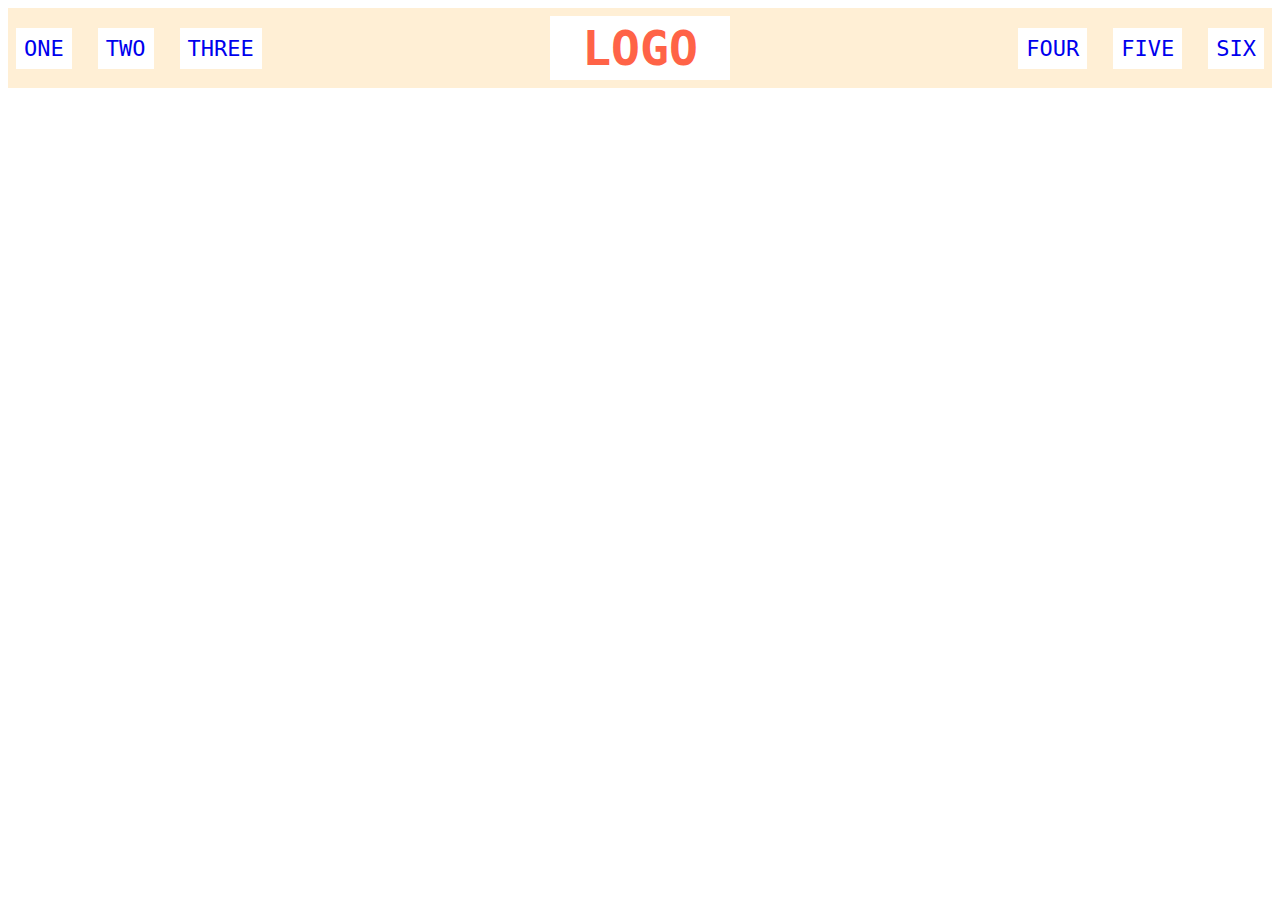
<file: flex/02-flex-header/index.html>
<!DOCTYPE html>
<html lang="en">
  <head>
    <meta charset="UTF-8">
    <meta http-equiv="X-UA-Compatible" content="IE=edge">
    <meta name="viewport" content="width=device-width, initial-scale=1.0">
    <title>Flex Header</title>
    <link rel="stylesheet" href="style.css">
  </head>
  <body>
    <div class="header">
      <div class="left-links">
        <ul>
          <li><a href="#">ONE</a></li>
          <li><a href="#">TWO</a></li>
          <li><a href="#">THREE</a></li>
        </ul>
      </div>
      <div class="logo">LOGO</div>
      <div class="right-links">
        <ul>
          <li><a href="#">FOUR</a></li>
          <li><a href="#">FIVE</a></li>
          <li><a href="#">SIX</a></li>
        </ul>
      </div>
    </div>
  </body>
</html>

<!-- 

1. header div: flexbox with 3 flex items. justify content to the center and ends?
2. link divs: flexbox with list items as flex items? we might need to try turning ul into a flex box

-->
</file>
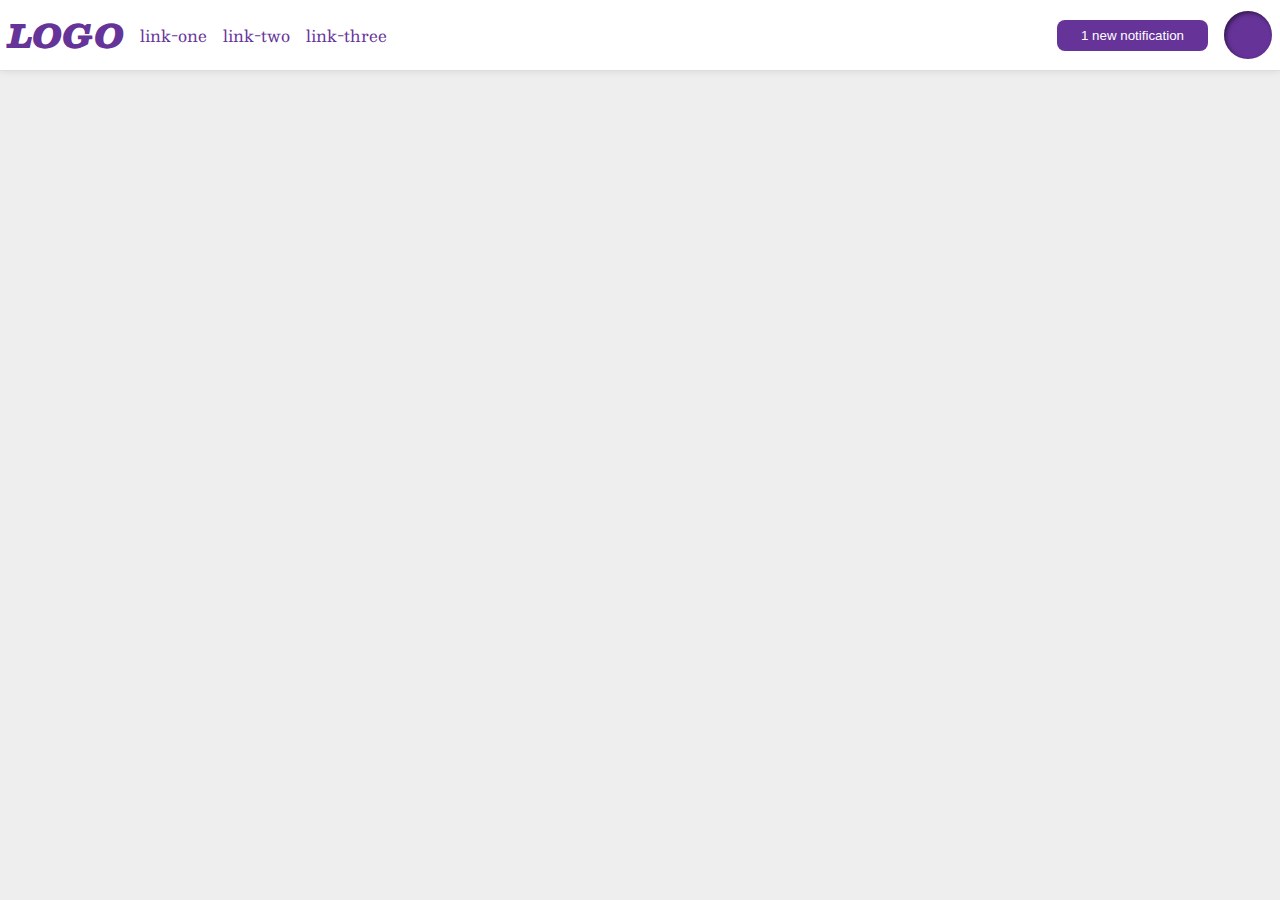
<file: flex/03-flex-header-2/index.html>
<!DOCTYPE html>
<html lang="en">
  <head>
    <meta charset="UTF-8">
    <meta http-equiv="X-UA-Compatible" content="IE=edge">
    <meta name="viewport" content="width=device-width, initial-scale=1.0">
    <title>Flex Header 2</title>
    <link rel="stylesheet" href="style.css">
  </head>
  <body>
    <div class="header">
      <div class="left">
        <div class="logo">
          LOGO
        </div>
        <ul class="links">
          <li><a href="https://google.com">link-one</a></li>
          <li><a href="https://google.com">link-two</a></li>
          <li><a href="https://google.com">link-three</a></li>
        </ul>  
      </div>
      <div class="right">
        <button class="notifications">
          1 new notification
        </button>
        <div class="profile-image"></div>  
      </div>
    </div>
  </body>
</html>
</file>
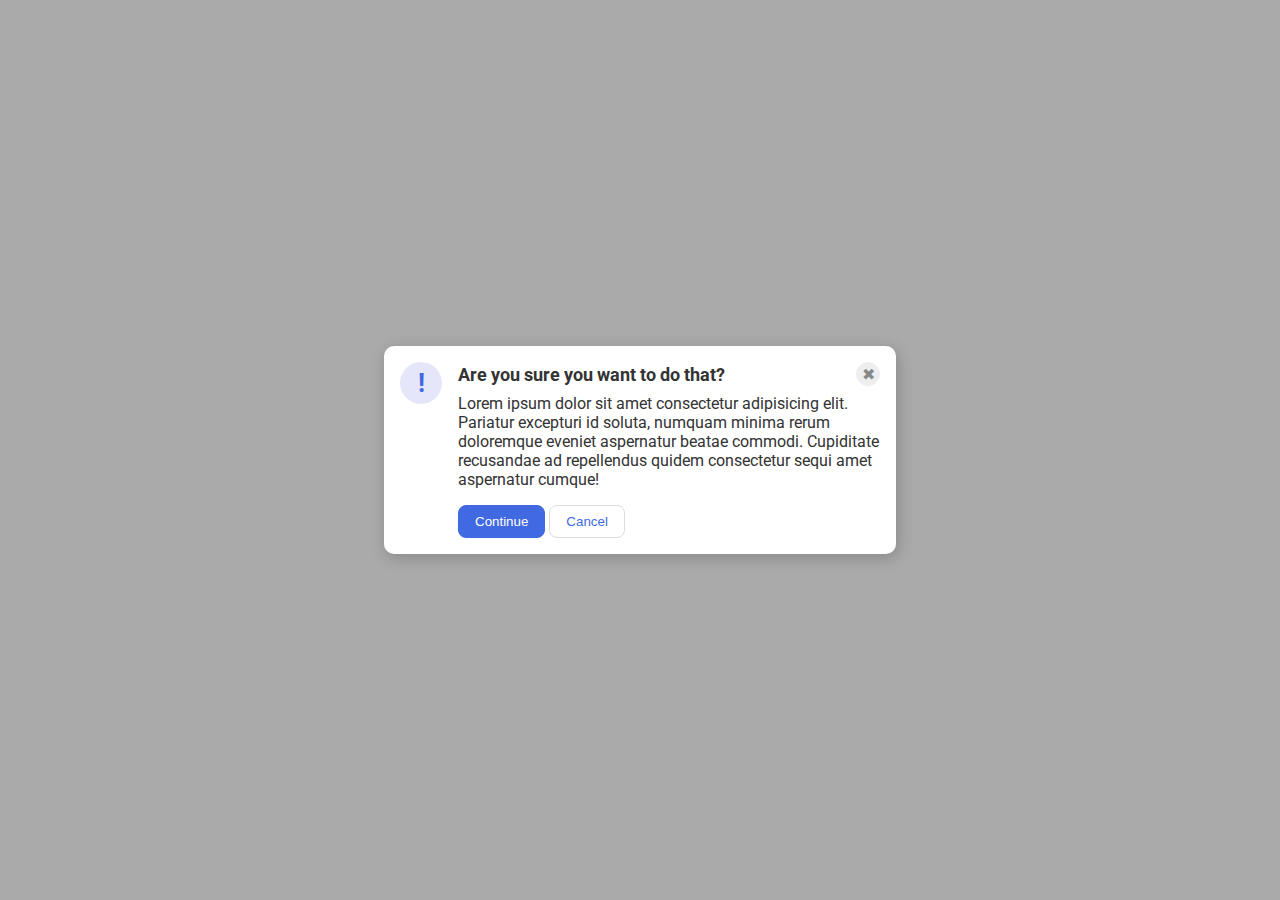
<file: flex/05-flex-modal/index.html>
<!DOCTYPE html>
<html lang="en">
  <head>
    <meta charset="UTF-8">
    <meta http-equiv="X-UA-Compatible" content="IE=edge">
    <meta name="viewport" content="width=device-width, initial-scale=1.0">
    <link rel="stylesheet" href="style.css">
    <title>Modal</title>
  </head>
  <body>
    <div class="modal">
      <div class="icon">!</div>
      <div class="container">
        <div class="header">
          Are you sure you want to do that?
          <button class="close-button">✖</button>
        </div>
        <div class="text">Lorem ipsum dolor sit amet consectetur adipisicing elit. Pariatur excepturi id soluta, numquam minima rerum doloremque eveniet aspernatur beatae commodi. Cupiditate recusandae ad repellendus quidem consectetur sequi amet aspernatur cumque!</div>
        <button class="continue">Continue</button>
        <button class="cancel">Cancel</button>
      </div>
    </div>
  </body>
</html>


<!--

ignore the icon for now

flex container (align vertically)
  flex container (align horizontally)
    header, close button
  text
  continue, cancel button

-->
</file>
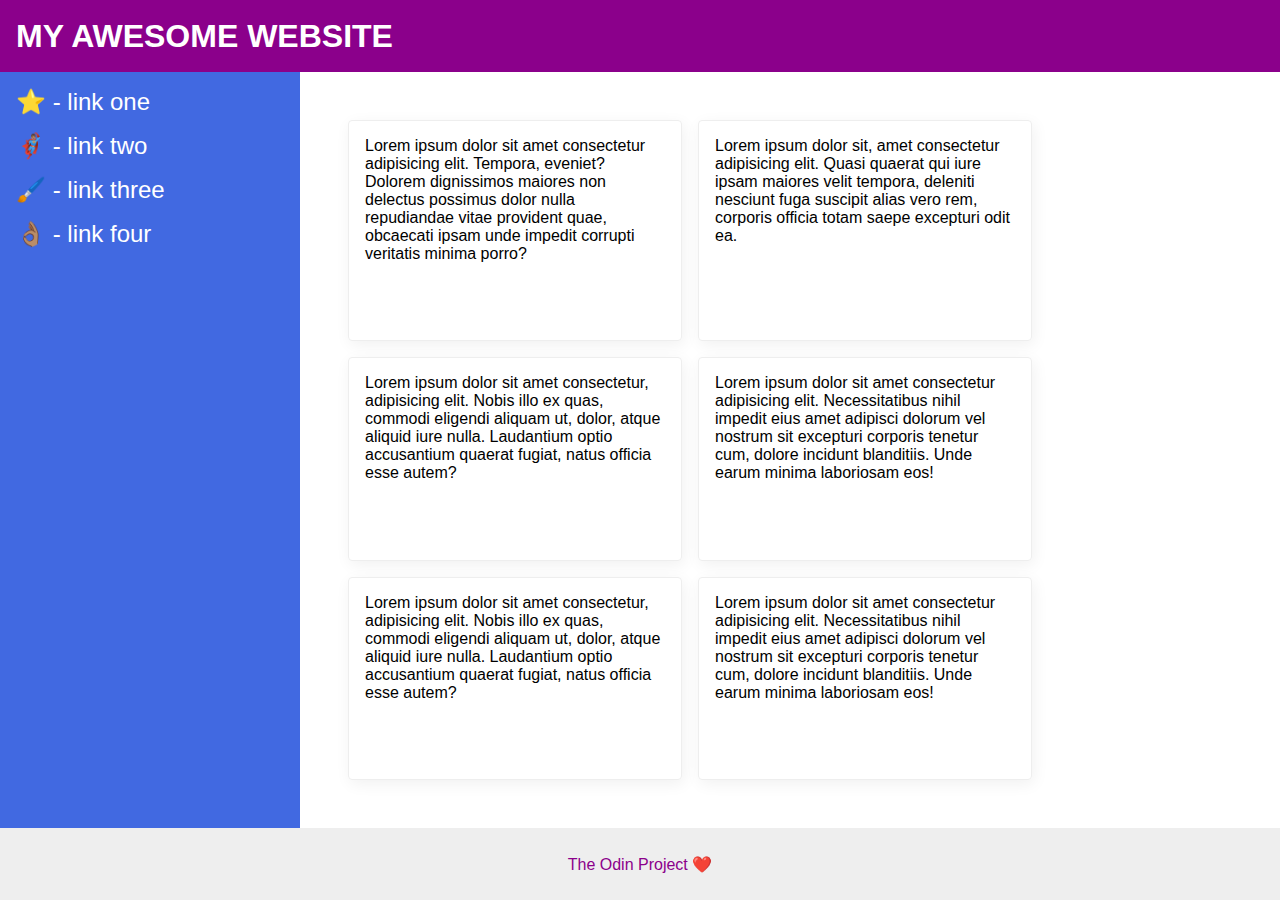
<file: flex/07-flex-layout-2/index.html>
<!DOCTYPE html>
<html lang="en">
  <head>
    <meta charset="UTF-8">
    <meta http-equiv="X-UA-Compatible" content="IE=edge">
    <meta name="viewport" content="width=device-width, initial-scale=1.0">
    <title>The Holy Grail</title>
    <link rel="stylesheet" href="style.css">
  </head>
  <body>
    <div class="header">
      MY AWESOME WEBSITE
    </div>
    
    <div class="container">
      <div class="sidebar">
        <ul>
          <li><a href="#">⭐ - link one</a></li>
          <li><a href="#">🦸🏽‍♂️ - link two</a></li>
          <li><a href="#">🖌️ - link three</a></li>
          <li><a href="#">👌🏽 - link four</a></li>
        </ul>
      </div>
  
      <div class="card-container">
        <div class="card">Lorem ipsum dolor sit amet consectetur adipisicing elit. Tempora, eveniet? Dolorem dignissimos maiores non delectus possimus dolor nulla repudiandae vitae provident quae, obcaecati ipsam unde impedit corrupti veritatis minima porro?</div>
        <div class="card">Lorem ipsum dolor sit, amet consectetur adipisicing elit. Quasi quaerat qui iure ipsam maiores velit tempora, deleniti nesciunt fuga suscipit alias vero rem, corporis officia totam saepe excepturi odit ea.</div>
        <div class="card">Lorem ipsum dolor sit amet consectetur, adipisicing elit. Nobis illo ex quas, commodi eligendi aliquam ut, dolor, atque aliquid iure nulla. Laudantium optio accusantium quaerat fugiat, natus officia esse autem?</div>
        <div class="card">Lorem ipsum dolor sit amet consectetur adipisicing elit. Necessitatibus nihil impedit eius amet adipisci dolorum vel nostrum sit excepturi corporis tenetur cum, dolore incidunt blanditiis. Unde earum minima laboriosam eos!</div>
        <div class="card">Lorem ipsum dolor sit amet consectetur, adipisicing elit. Nobis illo ex quas, commodi eligendi aliquam ut, dolor, atque aliquid iure nulla. Laudantium optio accusantium quaerat fugiat, natus officia esse autem?</div>
        <div class="card">Lorem ipsum dolor sit amet consectetur adipisicing elit. Necessitatibus nihil impedit eius amet adipisci dolorum vel nostrum sit excepturi corporis tenetur cum, dolore incidunt blanditiis. Unde earum minima laboriosam eos!</div>
      </div>
    </div>
    
    <div class="footer">
      The Odin Project ❤️
    </div>
  </body>
</html>
</file>
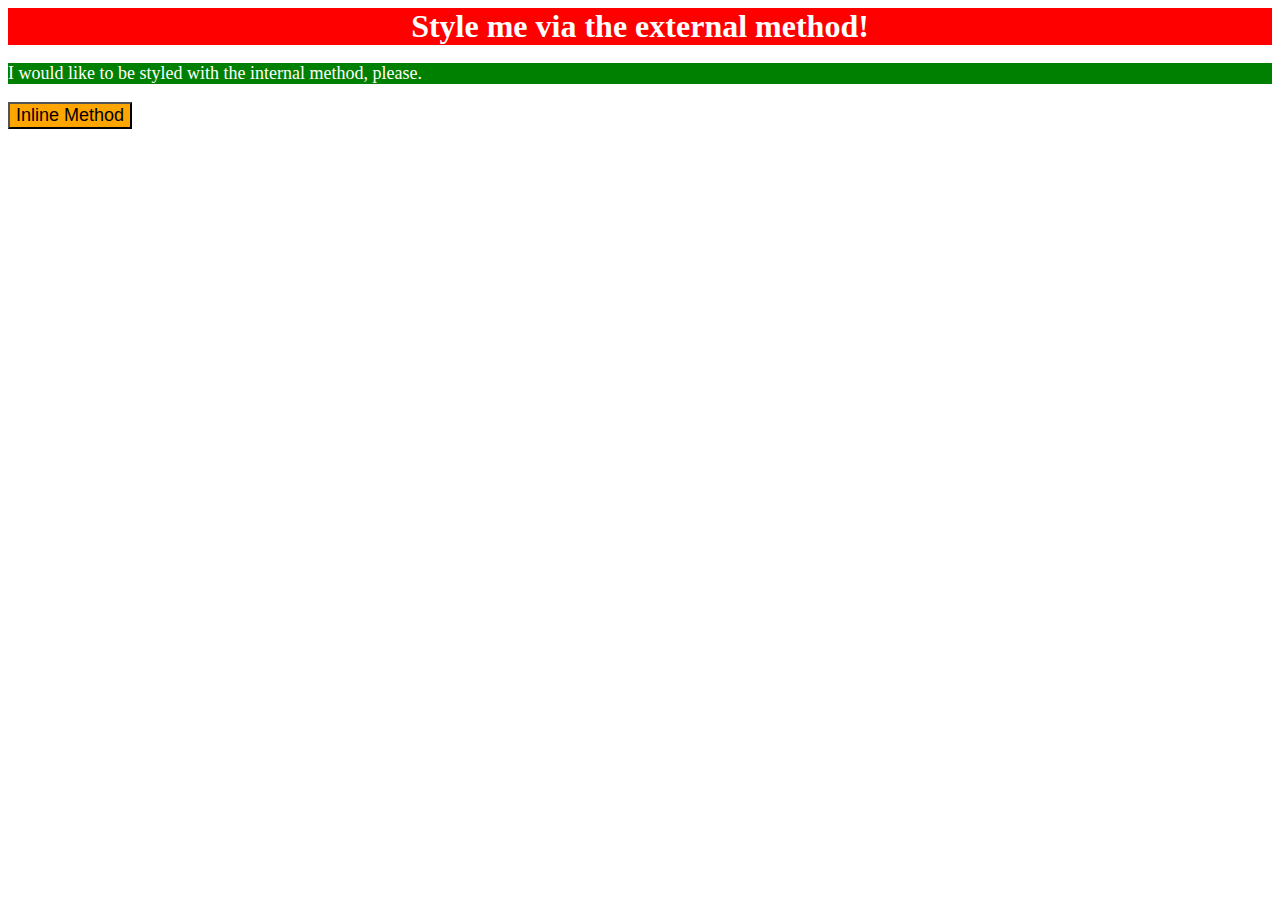
<file: foundations/01-css-methods/index.html>
<!DOCTYPE html>
<html lang="en">
  <head>
    <meta charset="UTF-8">
    <meta http-equiv="X-UA-Compatible" content="IE=edge">
    <meta name="viewport" content="width=device-width, initial-scale=1.0">
    <title>Methods for Adding CSS</title>
    <link rel="stylesheet" href="styles.css">
    <style>
      p {
        background-color: green;
        color: white;
        font-size: 18px;
      }
    </style>
  </head>
  <body>
    <div>Style me via the external method!</div>
    <p>I would like to be styled with the internal method, please.</p>
    <button style="background-color: orange; font-size: 18px;">Inline Method</button>
  </body>
</html>
</file>
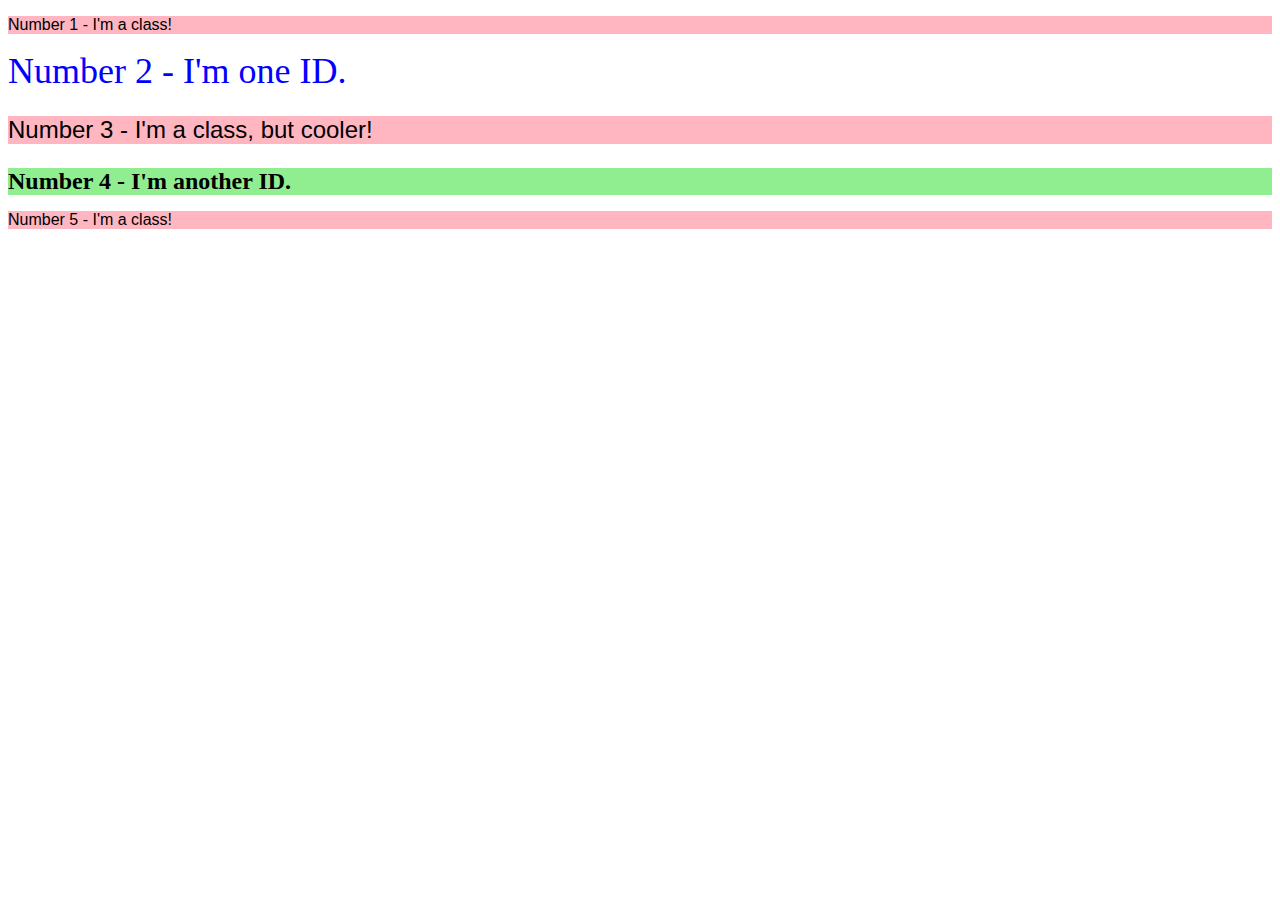
<file: foundations/02-class-id-selectors/index.html>
<!DOCTYPE html>
<html lang="en">
  <head>
    <meta charset="UTF-8">
    <meta http-equiv="X-UA-Compatible" content="IE=edge">
    <meta name="viewport" content="width=device-width, initial-scale=1.0">
    <title>Class and ID Selectors</title>
    <link rel="stylesheet" href="style.css">
  </head>
  <body>
    <p class="odd">Number 1 - I'm a class!</p>
    <div id="two">Number 2 - I'm one ID.</div>
    <p class="odd third">Number 3 - I'm a class, but cooler!</p>
    <div id="four">Number 4 - I'm another ID.</div>
    <p class="odd">Number 5 - I'm a class!</p>
  </body>
</html>
</file>
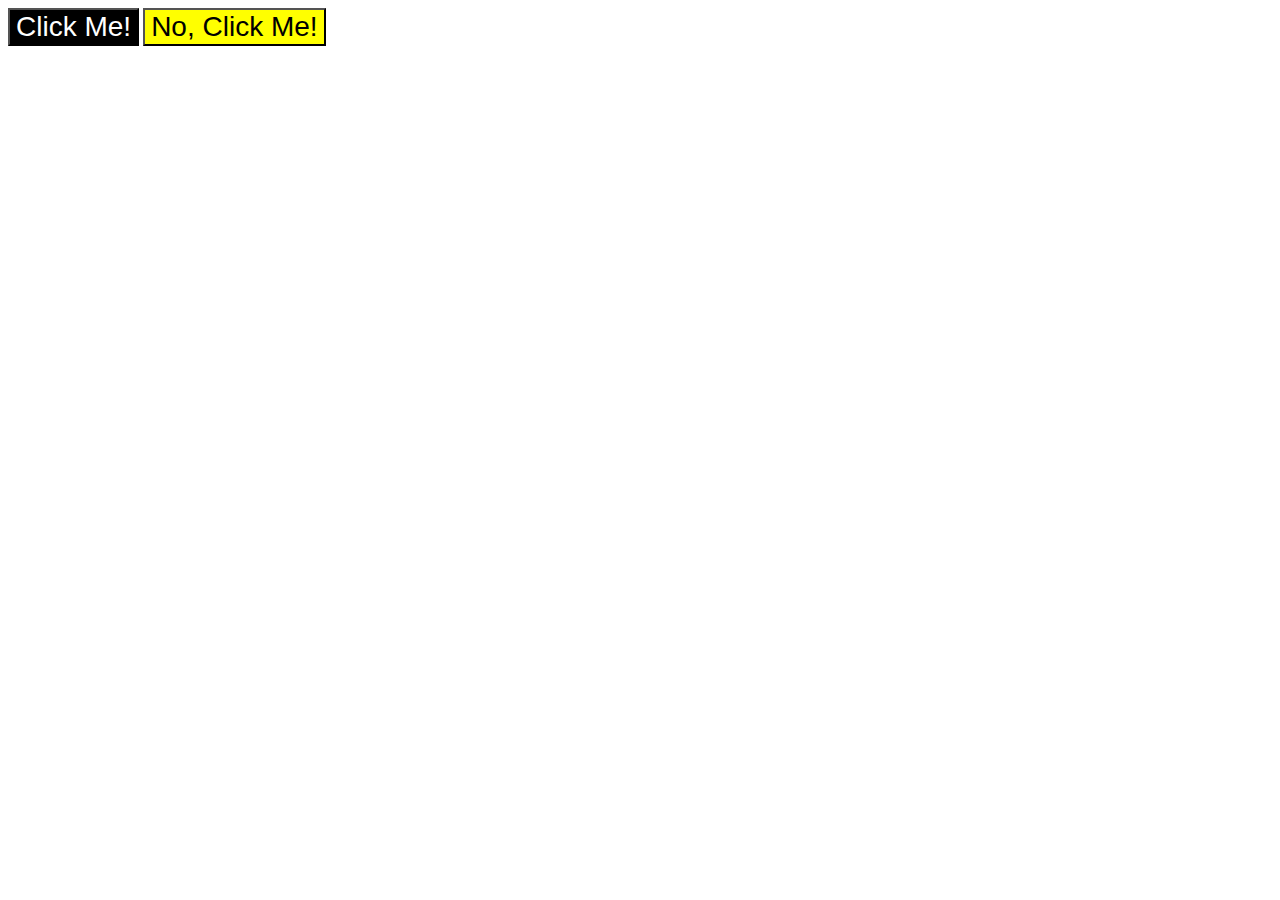
<file: foundations/03-grouping-selectors/index.html>
<!DOCTYPE html>
<html lang="en">
  <head>
    <meta charset="UTF-8">
    <meta http-equiv="X-UA-Compatible" content="IE=edge">
    <meta name="viewport" content="width=device-width, initial-scale=1.0">
    <title>Grouping Selectors</title>
    <link rel="stylesheet" href="style.css">
  </head>
  <body>
    <button class="left">Click Me!</button>
    <button class="right">No, Click Me!</button>
  </body>
</html>
</file>
<file: flex/02-flex-header/style.css>
.header  {
  font-family: monospace;
  background: papayawhip;

  display: flex;
  justify-content: space-between;
  align-items: center;
  padding: 8px;
}

.logo {
  font-size: 48px;
  font-weight: 900;
  color: tomato;
  background: white;
  padding: 4px 32px;
}

ul {
  /* this removes the dots on the list items*/
  list-style-type: none;

  display: flex;
  justify-content: space-evenly;
  gap: 2em;
  padding: 0;
}

a {
  font-size: 22px;
  background: white;
  padding: 8px;
  /* this removes the line under the links */
  text-decoration: none;
}
</file>
<file: flex/03-flex-header-2/style.css>
/* this is some magical font-importing.  
you'll learn about it later. */
@import url('https://fonts.googleapis.com/css2?family=Besley:ital,wght@0,400;1,900&display=swap');

body {
  margin: 0;
  background: #eee;
  font-family: Besley, serif;
}

.header {
  background: white;
  border-bottom: 1px solid #ddd;
  box-shadow: 0 0 8px rgba(0,0,0,.1);
  display: flex;
  justify-content: space-between;
  align-items: center;
  padding: 8px;
}

.left,
.right {
  display: flex;
  align-items: center;
  gap: 16px;
}

.links {
  display: flex;
  justify-content: space-evenly;
  align-items: center;
  gap: 16px;
}

.profile-image {
  background: rebeccapurple;
  box-shadow: inset 2px 2px 4px rgba(0,0,0,.5);
  border-radius: 50%;
  width: 48px;
  height: 48px;
}

.logo {
  color: rebeccapurple;
  font-size: 32px;
  font-weight: 900;
  font-style: italic;
}

button {
  border: none;
  border-radius: 8px;
  background: rebeccapurple;
  color: white;
  padding: 8px 24px;
}

a {
  /* this removes the line under our links */
  text-decoration: none;
  color: rebeccapurple;
}

ul {
  list-style-type: none;
  padding: 0;
  margin: 0;
}
</file>
<file: flex/05-flex-modal/style.css>
@import url('https://fonts.googleapis.com/css2?family=Roboto:wght@400;700&display=swap');

html, body {
  height: 100%;
}

body {
  font-family: Roboto, sans-serif;
  margin: 0;
  background: #aaa;
  color: #333;
  /* I'll give you this one for free lol */
  display: flex;
  align-items: center;
  justify-content: center;
}

.header {
  font-size: large;
  font-weight: bold;
  display: flex;
  justify-content: space-between;
  align-items: center;
  margin-bottom: 8px;
}

.text {
  margin-bottom: 16px;
}

.modal {
  background: white;
  width: 480px;
  border-radius: 10px;
  box-shadow: 2px 4px 16px rgba(0,0,0,.2);
  display: flex;
  padding: 16px;
  gap: 16px;
}

.icon {
  color: royalblue;
  font-size: 26px;
  font-weight: 700;
  background: lavender;
  width: 42px;
  height: 42px;
  border-radius: 50%;
  display: flex;
  align-items: center;
  justify-content: center;
  flex-shrink: 0;
}

.close-button {
  background: #eee;
  border-radius: 50%;
  color: #888;
  font-weight: 400;
  font-size: 16px;
  height: 24px;
  width: 24px;
  display: flex;
  align-items: center;
  justify-content: center;
  border: 1px solid #eee;
  padding: 0;
}

button {
  cursor: pointer;
  padding: 8px 16px;
  border-radius: 8px;
}

button.continue {
  background: royalblue;
  border: 1px solid royalblue;
  color: white;
}

button.cancel {
  background: white;
  border: 1px solid #ddd;
  color: royalblue;
}
</file>
<file: flex/07-flex-layout-2/style.css>
body {
  font-family: -apple-system, BlinkMacSystemFont, 'Segoe UI', Roboto, Oxygen, Ubuntu, Cantarell, 'Open Sans', 'Helvetica Neue', sans-serif;
  margin: 0;
  min-height: 100vh;

  display: flex;
  flex-direction: column;
  justify-content: space-between;
}

.header {
  height: 72px;
  background: darkmagenta;
  color: white;
  font-size: 32px;
  font-weight: 900;
  display: flex;
  align-items: center;
  padding: 0 16px;
}

.footer {
  height: 72px;
  background: #eee;
  color: darkmagenta;
  display: flex;
  justify-content: center;
  align-items: center;
}

.sidebar {
  width: 300px;
  background: royalblue;
  box-sizing: border-box;
  flex-shrink: 0;
  padding: 16px;
}

.sidebar ul {
  margin: 0;
  padding: 0;
  list-style-type: none;
}

.sidebar ul li {
  margin-bottom: 16px;
}

.card {
  border: 1px solid #eee;
  box-shadow: 2px 4px 16px rgba(0,0,0,.06);
  border-radius: 4px;
  max-width: 300px;
  padding: 16px;
}

.card-container {
  display: flex;
  flex-wrap: wrap;
  gap: 16px;
  padding: 48px;
}

.container {
  display: flex;
  flex-grow: 1;
}

a {
  color: white;
  text-decoration: none;
  font-size: 24px;
}
</file>
<file: foundations/01-css-methods/styles.css>
div {
  background-color: red;
  color: white;
  font-size: 32px;
  text-align: center;
  font-weight: bold;
}
</file>
<file: foundations/02-class-id-selectors/style.css>
.odd {
  background-color: lightpink;
  font-family: 'Verdana', 'DejaVu-Sans', sans-serif;
}

#two {
  color: blue;
  font-size: 36px;
}

.third {
  font-size: 24px;
}

#four {
  background-color: lightgreen;
  font-size: 24px;
  font-weight: bold;
}
</file>
<file: foundations/03-grouping-selectors/style.css>
.left,
.right {
  font-size: 28px;
  font-family: 'Helvetica', 'Times New Roman', sans-serif;
}

.left {
  color: white;
  background-color: black;
}

.right {
  background-color: yellow;
}
</file>
